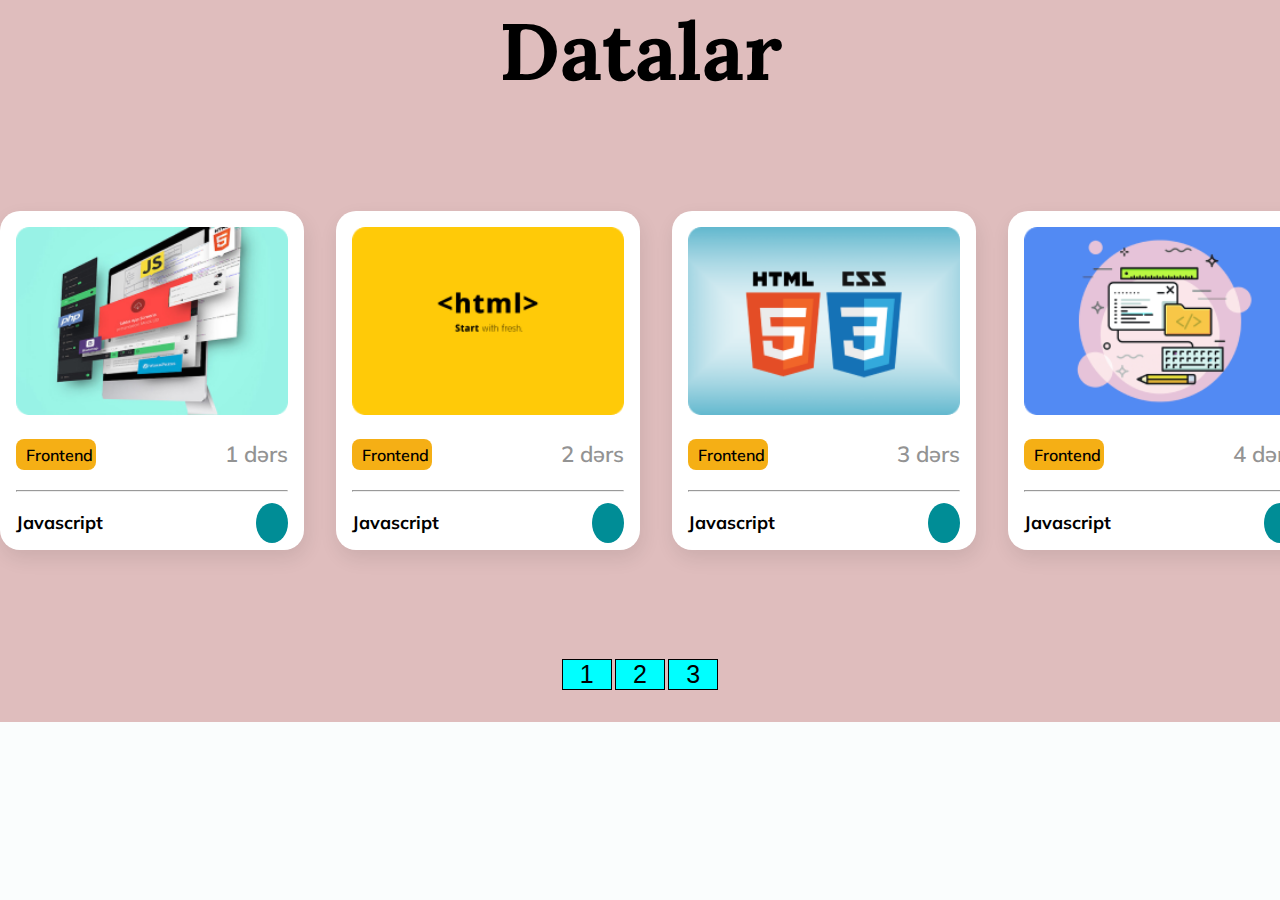
<file: test.html>
<!DOCTYPE html>
<html lang="en">
  <head>
    <meta charset="UTF-8" />
    <meta http-equiv="X-UA-Compatible" content="IE=edge" />
    <meta name="viewport" content="width=device-width, initial-scale=1.0" />
    <link rel="stylesheet" href="style.css" />
    <title>Document</title>
  </head>
  <style>
    .container-data {
      background-color: rgb(223, 189, 189);
    }

    h1 {
      text-align: center;
      font-size: 5rem;
    }

    .pagination-btns {
      display: flex !important;
      align-items: center !important;
      justify-content: center !important;
      gap: 0.2rem;
      padding-bottom: 2rem;
    }
    .pagination-btn {
      width: 50px;
      font-size: 25px;
      background-color: aqua;
      border: 1px solid black !important;
      outline: none;
      cursor: pointer;
    }
  </style>
  <body>
    <div class="container-data">
      <h1>Datalar</h1>
      <div class="courses"></div>
    </div>

    <script src="pagination.js"></script>
  </body>
</html>
</file>
<file: style.css>
@import url("https://fonts.googleapis.com/css2?family=Lora:wght@400;500&display=swap");
@import url("https://fonts.googleapis.com/css2?family=Mulish&display=swap");
:root {
  --main-color: #008d96;
  --main-border-radius: 100px;
  --main-padding: 10px 18px;
}

* {
  box-sizing: border-box;
  margin: 0;
  padding: 0;
  text-decoration: none;
  list-style: none;
}

html {
  font-size: 100%;
}

body {
  font-size: 15.5%;
  font-family: "Lora", serif;
  background-color: #fafdfd;
}

.section-home {
  background: linear-gradient(180deg, rgba(255, 255, 255, 0) 0%, #e3f1f2 100%);
  height: auto;
  overflow: hidden;
  position: relative;
}

.menu-content {
  display: none;
}

.container {
  max-width: 82rem !important;
  margin: 0 auto !important;
  width: 100%;
  /* background-color: rgb(179, 110, 110); */
}

.header-home {
  display: flex;
  align-items: center;
  justify-content: space-between;
  padding: 1.4rem 6.75rem;
  width: 100%;
}

.sticky .section-home {
  margin-top: 5rem;
}

.sticky .header-home {
  position: fixed;
  top: 0;
  bottom: 0;
  height: 5rem;
  background-color: rgb(239, 209, 168);
  padding-top: 0;
  padding-bottom: 0;
  z-index: 9999;
}

.header-home li {
  cursor: pointer;
}

.header-shadow {
  box-shadow: 0px 10px 20px 0px #003c400f;
}
.header-home ul li a {
  display: flex;
  align-items: center;
  gap: 10px;
}
.header-left {
  display: flex;
  align-items: center;
  justify-content: space-between;
  gap: 13rem;
  cursor: pointer;
}

.header-menu {
  display: none;
}

.home {
  margin-top: 2rem;
}

.kurs {
  font-size: 21px;
  font-family: "Mulish", sans-serif;
  line-height: 27.61px;
  font-weight: 600;
  display: flex;
  align-items: center;
  gap: 10px;
}

.kurs a {
  color: #1b2221;
}

.courses span {
  font-size: 22px;
}
.header-right ul {
  display: flex;
  align-items: center;
  justify-content: space-between;
}

.header-right ul li a {
  font-size: 16px;
}

.header-right ul li a span {
  color: white;
}
.header-right ul li:not(:last-child) a span {
  color: var(--main-color);
}

.header-right ul .btns {
  display: flex;
  align-items: center;
  justify-content: space-between;
  gap: 1rem;
}

.header-right ul li:last-of-type {
  background-color: var(--main-color);
  color: white !important;
  border-radius: var(--main-border-radius);
}

.btn:first-of-type {
  padding: var(--main-padding);
  border-radius: var(--main-border-radius);
  border: 1px solid var(--main-color);
}

.btn {
  padding: var(--main-padding);
  border: var(--main-border);
}

.header-right ul li:nth-child(2) {
  margin-left: 7rem;
}
.header-right ul li:nth-child(3) {
  margin-left: 1rem;
}

/* home */

.home {
  display: flex;
  align-items: center;
  justify-content: space-between;
}

.home-left {
  display: flex;
  flex-direction: column;
  gap: 2rem;
  flex: 1;
}

.home-right {
  flex: 1;
  display: flex;
  justify-content: center;
}

.main-heading {
  font-size: 4.3rem;
}

.yellow-header {
  color: #f5af15;
}

.btn-home {
  font-family: "Mulish", sans-serif;
  line-height: 25.1px;
  font-weight: 600;
  font-size: 20px;
  outline: none;
  border: none;
  width: 10rem;
  height: 4rem;

  background-color: var(--main-color);
  border-radius: var(--main-border-radius);
  color: white;
  display: flex;
  align-items: center;
  justify-content: center;
  gap: 0.5rem;
  cursor: pointer;
}

.home-right {
  position: relative;
}

.img-container::after {
  content: "";
  display: inline-block;
  width: 30rem;
  height: 30rem;
  border-radius: 50%;
  position: absolute;
  top: 30px;
  right: 45px;
  border: 2px solid #cae6e8;
  z-index: -10;
}

.img-container::before {
  content: "";
  display: inline-block;
  width: 35rem;
  height: 35rem;
  border-radius: 50%;
  position: absolute;
  top: -10px;
  right: 5px;
  border: 2px dotted #cae6e8;
  z-index: -10;
}

.img-container img {
  z-index: 100;
  object-fit: cover;
}

.circles {
  position: absolute;
  z-index: -8;
  top: -1rem;
  right: 4rem;
}

.waves {
  position: relative;
}

/* Courses Section */

.section-courses {
  padding: 8rem 0;
  max-width: 82rem;
  margin: 0 auto;
}

.header-courses {
  width: 100%;
  display: flex;
  align-items: center;
  justify-content: space-between;
  /* gap: 28rem; */
}

.header-courses h1 {
  font-weight: 600;
  font-size: 4rem;
  line-height: 6.8rem;
}

.category ul {
  display: flex;
  align-items: center;
  justify-content: space-between;
  gap: 2rem;
  font-family: "Mulish", sans-serif;
}

.category ul li a.active {
  background-color: var(--main-color);
  color: white;
}

.category ul li a {
  font-size: 18px;
  font-weight: 700;
  line-height: 22.59px;
  padding: 10px 30px;
  border: 1px solid var(--main-color);
  color: var(--main-color);
  display: inline-block;
  border-radius: 10px;
}

.courses {
  display: grid;
  grid-template-columns: repeat(4, 1fr);
  padding: 6.8rem 0;
  column-gap: 2rem;
  row-gap: 3rem;
  width: 100%;
  margin: 0 auto;
}

.course {
  padding: 16px;
  width: 19rem;
  display: flex;
  background-color: white;
  flex-direction: column;
  gap: 20px;
  box-shadow: 2px 8px 20px rgba(0, 0, 0, 0.09);
  border-radius: 20px;
}

.course-img-container {
  width: 17rem;
  height: 12rem;
}

.course-img {
  width: 100%;
}

.course-info {
  /* margin: 2rem 0; */
  display: flex;
  align-items: center;
  justify-content: space-between;
}

.course-title,
.course-hours {
  font-family: "Mulish", sans-serif;
  font-size: 16px;
  font-weight: 600;
  line-height: 20.08px;
}

.course-title {
  padding: 6px 10px;
  width: 80px;
  height: 31px;
  border-radius: 8px;
  background-color: #f5af15;
}

.course-hours {
  color: #939393;
  display: flex;
  align-items: center;
}

.divider {
  width: 100%;
}

.play-icon {
  font-size: 17px;
}

.main-info {
  display: flex;
  justify-content: space-between;
  align-items: center;
  gap: 2rem;
}

.main-info .subtitle {
  font-family: "Mulish", sans-serif;
  font-size: 18px;
  font-weight: 700;
  line-height: 22.59px;
}

.play-icon-secondary {
  width: 30px;
  height: 30px;
  border-radius: 50%;
  padding: 16px;
  background: transparent;
  background-color: var(--main-color);
  outline: none;
  border: none;
  color: white;
}

.btn-flex {
  display: flex;
  align-items: center;
  justify-content: center;
}
.btn-center {
  padding: 1.5rem;
  background-color: var(--main-color);
  outline: none;
  border: none;
  border-radius: 70px;
  font-family: "Mulish", sans-serif;
  line-height: 25.1px;
  font-weight: 700;
  font-size: 1.2rem;
  display: flex;
  align-items: center;
  justify-content: center;
  color: white;
}

.btn-icon {
  margin-left: 0.5rem;
}

.section-featured {
  background-color: #e3f1f2;
  padding: 10rem 0;
}

.featured-title {
  font-size: 3rem;
  line-height: 6.8rem;
  font-family: "Lora", sans-serif;
  font-weight: 600;
  margin-bottom: 2rem;
}

.featured-subtitle {
  font-size: 2rem;
  font-weight: 500;
  line-height: 3.6rem;
  font-family: "Mulish", sans-serif;
  margin-bottom: 4rem;
}

.featured-flex {
  display: flex;
  align-items: center;
  justify-content: space-between;
}

.featured-left {
  display: flex;
  align-items: center;
  gap: 2.6rem;
}

.featured-left-first,
.featured-left-second {
  display: flex;
  flex-direction: column;
  gap: 2.6rem;
}

.featured-left-second {
  margin-top: 3rem;
}

.featured {
  display: flex;
  flex-direction: column;
  gap: 18px;
  background-color: #fff;
  background: #ffffff;
  box-shadow: 3px 7px 30px rgba(1, 94, 100, 0.15);
  border-radius: 30px;
  padding: 36px 20px;
  align-items: center;
  width: 300px;
  height: 280px;
}

.featured-icon {
  padding: 20px 17px;
  width: 25px;
  height: 25px;
  border-radius: 10px;
}

.featured-left-second .featured {
  padding-bottom: 18px;
}

.featured-left-first .featured:nth-child(1) .featured-icon {
  background-color: #f57170;
}

.featured-left-first .featured:nth-child(2) .featured-icon {
  background-color: #64b7f4;
}

.featured-left-second .featured:nth-child(1) .featured-icon {
  background-color: #46ab99;
}

.featured-left-second .featured:nth-child(2) .featured-icon {
  background-color: #ffae01;
}

.featured-left-title {
  font-family: "Mulish", sans-serif;
  font-size: 20px;
  font-weight: 700;
  line-height: 25px;
  letter-spacing: 0em;
  text-align: center;
}

.featured-text {
  font-family: "Mulish", sans-serif;
  font-size: 13px;
  font-weight: 500;
  line-height: 20px;
  letter-spacing: 0em;
  text-align: center;
}

.featured-right {
  position: relative;
}
.featured-right-img {
  position: relative;
}
.featured-right-img::before {
  content: url(img/groupShape1.svg);
  position: absolute;
  top: 60;
  left: -30px;
}
.featured-right-img::after {
  content: url(img/groupShape2.svg);
  position: absolute;
  right: 320px;
  top: -10px;
}

.featured-right-img img {
  background-color: #c4c4c4;
  width: 465px;
  height: 465px;
  border-radius: 50%;
  object-fit: contain;
}

.featured-right-img img::after {
  content: url(img/shape-1.svg);
  display: inline-block;
}

.featured-bottom-img {
  position: absolute;
  right: 0;
  bottom: -15px;
}

/* Footer */

.footer {
  background: url(img/footerBg.png);
  height: auto;
  background-repeat: no-repeat;
  width: 100%;
  padding: 3rem 0 1rem 0;
  z-index: -1;
}

.footer-top {
  display: flex;

  justify-content: space-between;
  gap: 9rem;
}

.footer-top-left {
  display: flex;
  gap: 3rem;
}
.footer-top-first {
  font-family: "Mulish", sans-serif;
  font-size: 18px;
  font-weight: 500;
  line-height: 26px;
  letter-spacing: 0em;
  text-align: left;
}

.footer-top-first img {
  z-index: 10 !important;
  color: white;
  margin-bottom: 1rem;
}

.footer-top-first p {
  color: white;
}

.footer-top-secondary li,
.footer-top-tertiary li {
  list-style: disc;
  color: white;
}

.footer-top-secondary li:not(:last-child),
.footer-top-tertiary li:not(:last-child) {
  margin-bottom: 1.8rem;
}

.footer-top-secondary li a,
.footer-top-tertiary li a {
  color: white;
  font-family: "Mulish", sans-serif;
  font-size: 20px;
  font-weight: 500;
  line-height: 25px;
  letter-spacing: 0em;
  text-align: left;
}

.footer-top-fourth p {
  font-family: "Mulish", sans-serif;
  font-size: 18px;
  font-weight: 500;
  line-height: 30px;
  letter-spacing: 0em;
  text-align: left;
  color: white;
  margin-bottom: 2rem;
}

.form {
  display: flex;
  position: relative;
  align-items: center;
  justify-content: space-between;
}

.email-input {
  background-color: transparent;
  border: none;
  outline: none;
  padding-left: 20px;
  border-radius: 100px;
  height: 60px;
  width: 25rem;
  background-color: white;
}

.form button {
  position: absolute;
  right: 0;
  width: 100px;
  height: 60px;
  border: none;
  outline: none;
  background: #f5af15;
  border-radius: 60px;
  cursor: pointer;
}

.footer-bottom {
  margin-top: 2rem;
}

.footer-bottom-flex {
  display: flex;
  align-items: center;
  justify-content: space-between;
  margin-top: 1rem;
}

.footer-bottom-flex p {
  font-family: "Mulish", sans-serif;
  font-size: 16px;
  font-weight: 500;
  line-height: 26px;
  letter-spacing: 0em;
  text-align: left;
  color: white !important;
}

/* Course Page */

.course-covering,
.course-covering ul {
  display: flex;
  justify-content: center;
  align-items: center;
}

.course-covering {
  flex-direction: column;
  gap: 1rem;
  background-image: url(img/courseCover.png);
  background-repeat: no-repeat;
  height: 150px;
  opacity: 0.8;
  background-size: cover;
  margin-top: -1rem;
  position: relative;
}

.bg-color {
  background-color: #008d96;
  position: absolute;
  inset: 0;
  z-index: -1;
  opacity: 0.7;
}
.course-covering h1 {
  font-family: "Mulish", sans-serif;
  font-size: 30px;
  font-weight: 700;
  line-height: 38px;
  letter-spacing: 0em;
  text-align: center;
  color: white;
}

.course-covering ul {
  gap: 1rem;
}
.course-covering ul li a {
  font-family: "Mulish", sans-serif;
  font-size: 14px;
  font-weight: 500;
  line-height: 18px;
  letter-spacing: 0em;
  text-align: left;
  color: white;
}

.header-courses-extended {
  display: flex;
  justify-content: center;
  align-items: center;
}

/* SINGLE IOS PAGE */

.section-single-ios {
  padding: 3rem 0;
}

.icon-bar {
  position: fixed;
  top: 50%;
  -webkit-transform: translateY(-50%);
  -ms-transform: translateY(-50%);
  transform: translateY(-50%);
}

.icon-bar a {
  display: block;
  text-align: center;
  padding: 16px;
  transition: all 0.3s ease;
  color: white;
  font-size: 20px;
}

.icon-bar a:hover {
  background-color: #000;
}

.facebook {
  background: #3b5998;
  color: white;
}

.twitter {
  background: #55acee;
  color: white;
}

.share {
  background: #dd4b39;
  color: white;
}

.whatsapp {
  background: #8ee28a;
  color: white;
}

.instagram {
  background: rgb(193, 53, 132);
  color: white;
}

.ios-title {
  display: flex;

  flex-direction: column;
  gap: 1rem;
}

.ios-title-top,
.ios-title-top ul {
  display: flex;
  align-items: center;
  gap: 0.5rem;
}
.ios-title-top ul li,
.ios-title-top span {
  font-family: "Mulish", sans-serif;

  font-size: 16px;
  font-weight: 500;
  line-height: 20px;
  letter-spacing: 0em;
  text-align: left;
}
.ios-title-top ul li a {
  color: #939393;
}
.ios-title-top span {
  color: #1b2221;
}

.ios-title-bottom {
  width: 25rem;
}

.course-info-ios {
  width: 275px !important;
  display: flex;
  align-items: center;
  justify-content: space-between;
  margin-bottom: 1rem;
}

.ios-title-bottom .course-hours {
  display: flex;
  align-items: center;
  gap: 0.5rem;
}

.about {
  display: flex;
  gap: 100px;
  margin-top: 1rem;
}

.about-left {
  flex: 2;
}

.about-title {
  display: flex;
  justify-content: space-between;
  gap: 1rem;
}
.about-title img {
  object-fit: cover;
}

.about-title h1 {
  font-family: "Mulish", sans-serif;
  font-size: 26px;
  font-weight: 700;
  line-height: 33px;
  letter-spacing: 0em;
  text-align: left;
}

.about p {
  color: #939393;
  font-family: "Mulish", sans-serif;
  font-size: 18px;
  font-weight: 500;
  line-height: 30px;
  letter-spacing: 0em;
  text-align: left;
}

.about-right {
  flex: 1;
}

.about h2 {
  font-family: "Mulish", sans-serif;
  font-size: 26px;
  font-weight: 700;
  line-height: 33px;
  letter-spacing: 0em;
  text-align: left;
  color: #008d96;
  margin-bottom: 35px;
  margin-top: 26px;
}

.about h4 {
  font-family: "Mulish", sans-serif;
  font-size: 18px;
  font-weight: 700;
  line-height: 30px;
  letter-spacing: 0em;
  text-align: left;
}

.video-format iframe {
  margin-left: 3rem;
  margin-bottom: 22px;
  width: 560px;
  height: 316px;
}

.video-format p,
.android-development p {
  line-height: 24px;
}

.android-development img {
  width: 686px;
  height: 457px;
  margin-bottom: 22px;
}

.forLoop {
  background: linear-gradient(0deg, #cae6e8, #cae6e8),
    linear-gradient(0deg, #ecf8f9, #ecf8f9);
  width: 579px;
  border-radius: 8px;
  margin-top: 20px;
  margin-bottom: 35px;
}

.forLoop p {
  padding: 18px 0 18px 34px;
}

.about hr {
  width: 100%;
  margin-bottom: 25px;
}

.document-icon {
  width: 16px;
  height: 20px;
}

.document-and-title {
  display: flex;
  align-items: center;
  gap: 0.5rem;
  margin-bottom: 30px;
}

.about-left--bottom {
  background: #fbfbfb !important;
  padding: 18px 27px;
  border-radius: 8px;
  border: 1px solid #ece2cb;
  margin-bottom: 20px;
}

.about-left--bottom h4 {
  color: #be870d;
  font-family: "Mulish", sans-serif;
  font-size: 18px;
  font-weight: 700;
  line-height: 30px;
  letter-spacing: 0em;
  text-align: left;
}

.about-left--bottom h4:first-of-type {
  margin-bottom: 2rem;
}

.about-left--bottom > p {
  font-family: "Mulish", sans-serif;
  font-size: 14px;
  font-weight: 500;
  line-height: 22px;
  letter-spacing: 0em;
  text-align: left;
  color: #1b2221;
}

.about-left--bottom button {
  display: flex;
  align-items: center;
  gap: 0.5rem;
  color: #be870d;
  border: 1px solid #be870d;
  background-color: transparent;
  padding: 7px 27px;
  border-radius: 70px;
  margin-top: 12px;
  margin-bottom: 34px;
}

.about-left--bottom button p {
  font-family: "Mulish", sans-serif;
  font-size: 16px;
  font-weight: 700;
  line-height: 30px;
  letter-spacing: 0em;
  text-align: left;
}

.forLoop-red {
  background: #35280a !important;
}

.about-right h1 {
  font-family: "Mulish", sans-serif;
  font-size: 20px;
  font-weight: 700;
  line-height: 25px;
  letter-spacing: 0em;
  text-align: left;
  margin-bottom: 35px;
}

.course-lessons {
  background: #ffffff;
  opacity: 0.8;
  border: 1px solid #dfdbdb;
  padding: 15px 19px;
}

.course-lessons:first-of-type {
  border-top-left-radius: 8px;
  border-top-right-radius: 8px;
}

.course-lessons:last-of-type {
  border-bottom-left-radius: 8px;
  border-bottom-right-radius: 8px;
}

.course-lessons--top {
  display: flex;
  gap: 0.5rem;
}

.course-lessons--top div {
  margin-top: 5px;
}

.course-lessons:nth-child(6) input,
.course-lessons:nth-child(7) input {
  display: none;
}
.course-lessons:nth-child(6) input,
.course-lessons:nth-child(7) input {
  display: none;
}

.course-lessons input {
  width: 18px;
  height: 18px;
  margin-right: 16px;
}

.course-lessons label {
  font-family: "Mulish", sans-serif;
  font-size: 22px;
  font-weight: 500;
  line-height: 24px;
  letter-spacing: 0em;
  text-align: left;
  color: #1b2221;
  display: inline;
}

.closed {
  font-family: "Mulish";
  font-size: 18px;
  font-weight: 500;
  line-height: 24px;
  letter-spacing: 0em;
  text-align: left;
}

.course-lessons div:nth-of-type(2) {
  margin-left: 2rem;
  margin-top: 1rem;
}

.lesson-icon {
  width: 22px;
  height: 22px;
}

.course-lessons span {
  font-family: "Mulish", sans-serif;
  font-size: 16px;
  font-weight: 500;
  line-height: 20px;
  letter-spacing: 0em;
  text-align: left;
}

.lock-icon {
  width: 19px;
  height: 19px;
  margin-right: 16px;
}

.closed-course {
  padding: 24px 19px;
  background-color: #fff8f8;
  display: flex;
  gap: 0.5rem;
  border: 1px solid #dfdbdb;
}
.closed-course--right {
  display: flex;
  flex-direction: column;
  gap: 0.5rem;
}
.closed-course--right span {
  font-family: "Mulish";
  font-size: 21px;
  font-weight: 500;
  line-height: 24px;
  letter-spacing: 0em;
  text-align: left;
  color: #1b2221;
}
.closed-course--right {
  display: flex;
  align-items: center;
  flex-direction: column;
  gap: 13px;
}

.closed-course--right div {
  margin-left: -90px;
}
.closed-course:last-child .closed-course--right div {
  margin-left: -15rem;
}

.closed-course:last-child {
  border-bottom-left-radius: 8px;
  border-bottom-right-radius: 8px;
}

.alike-courses--title {
  font-family: "Mulish", sans-serif;
  font-size: 26px;
  font-weight: 700;
  line-height: 33px;
  letter-spacing: 0em;
  text-align: left;
  margin-bottom: -38px;
  margin-top: 35px;
}

/* PAGINATION */

.pagination-btns {
  display: flex !important;
  align-items: center !important;
  justify-content: center !important;
  gap: 0.2rem;
  padding-bottom: 2rem;
}
.pagination-btn {
  width: 50px;
  font-size: 25px;
  background-color: aqua;
  border: 1px solid black !important;
  outline: none;
  cursor: pointer;
}

/* HOVERABLE DIV */

.hoverable {
  display: none;
}

.course:hover {
  position: relative;
  overflow: hidden;
}

.course:hover .hoverable {
  display: block;
  background-color: rgba(0, 0, 0, 0.22);
  position: absolute;
  inset: 0;
  display: flex;
  align-items: center;
  justify-content: center;
  /* flex-direction: column; */
  gap: 1rem;
}

.hoverable button,
.hoverable a {
  background-color: rgb(241, 186, 143);
  border: none !important;
  outline: none !important;
  font-size: 20px;
  width: 50px;
  height: 50px;
  border-radius: 50%;
  cursor: pointer;
  color: white;
}

.hoverable a {
  display: flex;
  align-items: center;
  justify-content: center;
}

.hoverable span {
  color: black;
  background-color: white;
  border-radius: 10px;
  padding: 5px;
  font-size: 20px;
}

/* SEBET  */

.add-info {
  position: fixed;
  background-color: #8cdcd7;
  color: rgba(255, 255, 255, 0.804);
  /* bottom: 200px; */
  font-size: 20px;
  padding: 15px;
  border-radius: 10px;
  top: 100px;
  left: 200px;
}

/*Media Queries */

@media screen and (max-width: 1200px) {
}

@media screen and (min-width: 1560px) {
  .container {
    width: 90rem;
    margin: 0 auto;
  }
  .course {
    width: 27rem;
  }

  .course-img-container {
    width: 23.8rem;
  }
}
</file>
